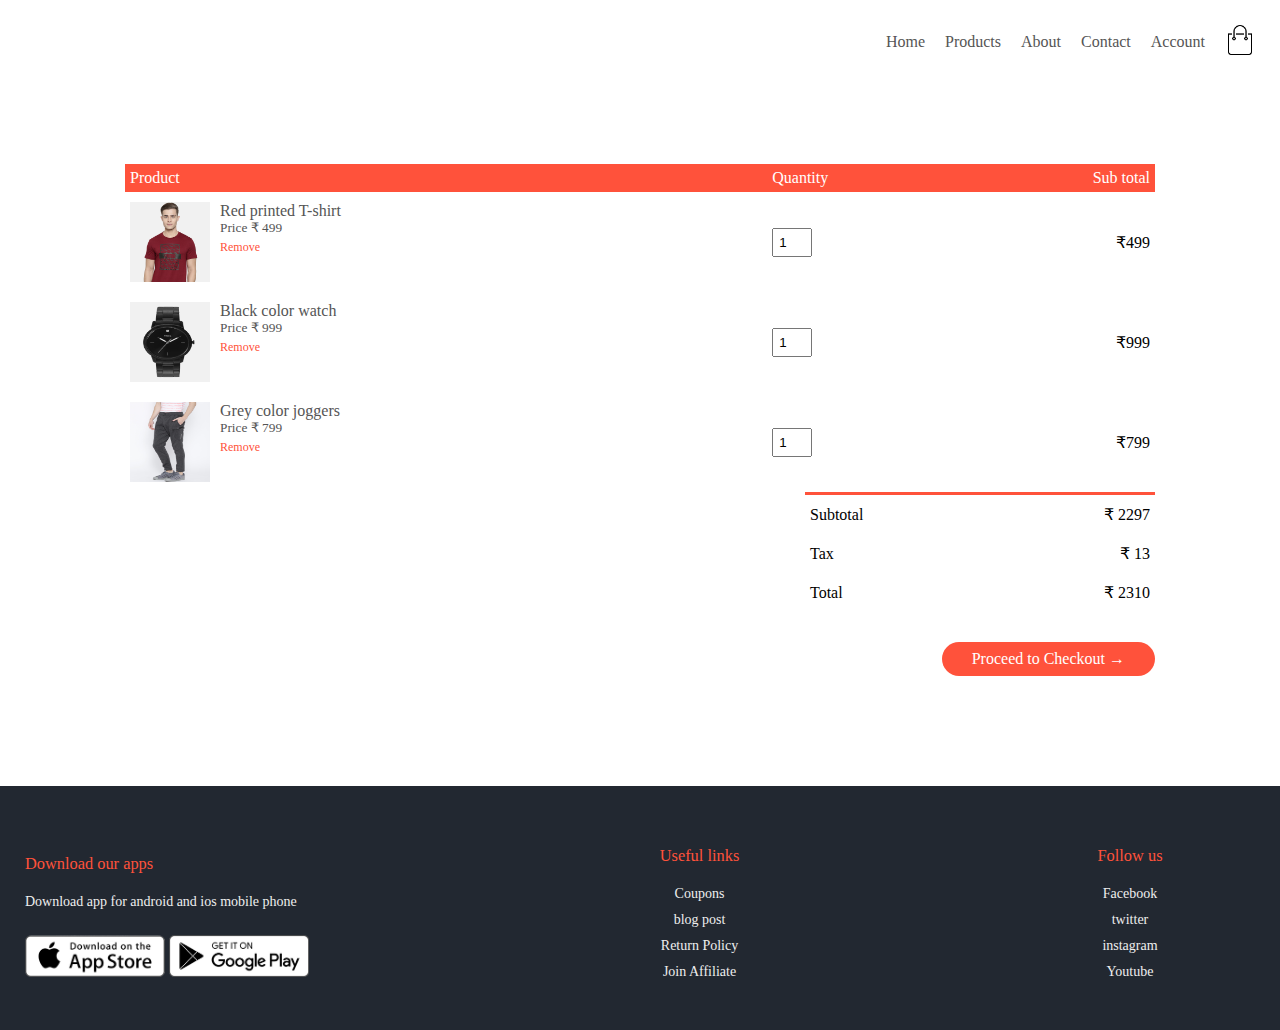
<file: addtocart.html>
<!DOCTYPE html>
<html lang="en">
<head>
    <meta charset="UTF-8">
    <meta name="viewport" content="width=device-width, initial-scale=1.0">
    <title>Home</title>
    <link rel="stylesheet" href="style.css">
    <link rel="preconnect" href="https://fonts.googleapis.com">
<link rel="preconnect" href="https://fonts.gstatic.com" crossorigin>
<link href="https://fonts.googleapis.com/css2?family=Roboto:ital,wght@0,100..900;1,100..900&display=swap" rel="stylesheet">

</head>
<body>
    <!-- Header Section -->
    <div class="header">
     <div class="container" style="padding: 0px;">
        <div class="navbar">
            <a href="index.html">Home</a>
            <a href="products.html">Products</a>
            <a href="HOME">About</a>
            <a href="HOME">Contact</a>
            <a href="HOME">Account</a>
            <a href="addtocart.html"><img src="images/cart.png" width="30px" height="30px" alt=""></a>  
        </div>

        <div class="cartsSectionWrapper">
            <table>
                <tr>
                    <th>Product</th>
                    <th>Quantity</th>
                    <th>Sub total</th>
                </tr>
                <tr>
                    <td>
                        <div class="cartinfo">
                            <img src="images/gallery-1.jpg" alt="">
                            <div class="cartinfodetails">
                                <p>Red printed T-shirt</p>
                                <small>Price &#8377;
499 </small>
                                
                                <a href="">Remove</a>
                            </div>
                        </div>
                        
                    </td>
                    <td><input type="number" value="1"></td>
                    <td><P>&#8377;499</P></td>
                </tr>
                <tr>
                    <td>
                        <div class="cartinfo">
                            <img src="images/product-8.jpg" alt="">
                            <div class="cartinfodetails">
                                <p>Black color watch</p>
                                <small>Price &#8377;
999 </small>
                                
                                <a href="">Remove</a>
                            </div>
                        </div>
                        
                    </td>
                   <td><input type="number" value="1"></td>
                    <td><P>&#8377;999</P></td>
                </tr>
                <tr>
                    <td>
                        <div class="cartinfo">
                            <img src="images/product-3.jpg" alt="">
                            <div class="cartinfodetails">
                                <p>Grey color joggers</p>
                                <small>Price &#8377;
799 </small>
                                
                                <a href="">Remove</a>
                            </div>
                        </div>
                        
                    </td>
                   <td><input type="number" value="1"></td>
                    <td><P>&#8377;799</P></td>
                </tr>
            </table>
            <div class="totalprice ">
                <table>
                    <tr>
                        <td>
                            Subtotal
                        </td>
                        <td>
                            &#8377; 2297
                        </td>
                    </tr>
                    <tr>
                        <td>Tax</td><td>&#8377; 13</td>
                    </tr>
                    <tr>
                        <td>Total</td><td>&#8377; 2310</td>
                    </tr>
                </table>
            </div>
              <div class="totalprice ">
                <div class="checkoutbtn">Proceed to Checkout &#8594</div>
              </div>

        </div>
      <!--footer section -->
    <div class="footer">
        <div class="footerinnercontainer">
            <div class="footercolumn footercolumn1">
                <h3>Download our apps</h3>
                <p>Download app for android and ios mobile phone</p>
                <div class="footerstorecontainer">
                    <img src="images/app-store.png" alt="app store">
                    <img src="images/play-store.png" alt="play store">
                </div>
            </div>
            <div class="footercolumn footercolumn2">
                <h3>Useful links</h3>
                <p>Coupons</p>
                <p>blog post</p>
                <p>Return Policy</p>
                <p>Join Affiliate</p>
                
              
            </div>
            <div class="footercolumn footercolumn3">
                <h3>Follow us</h3>
                <p>Facebook</p>
                <p>twitter</p>
                <p>instagram</p>
                <p>Youtube</p>
               
            </div>
        </div>
    </div>

</body>
</html>
</file>
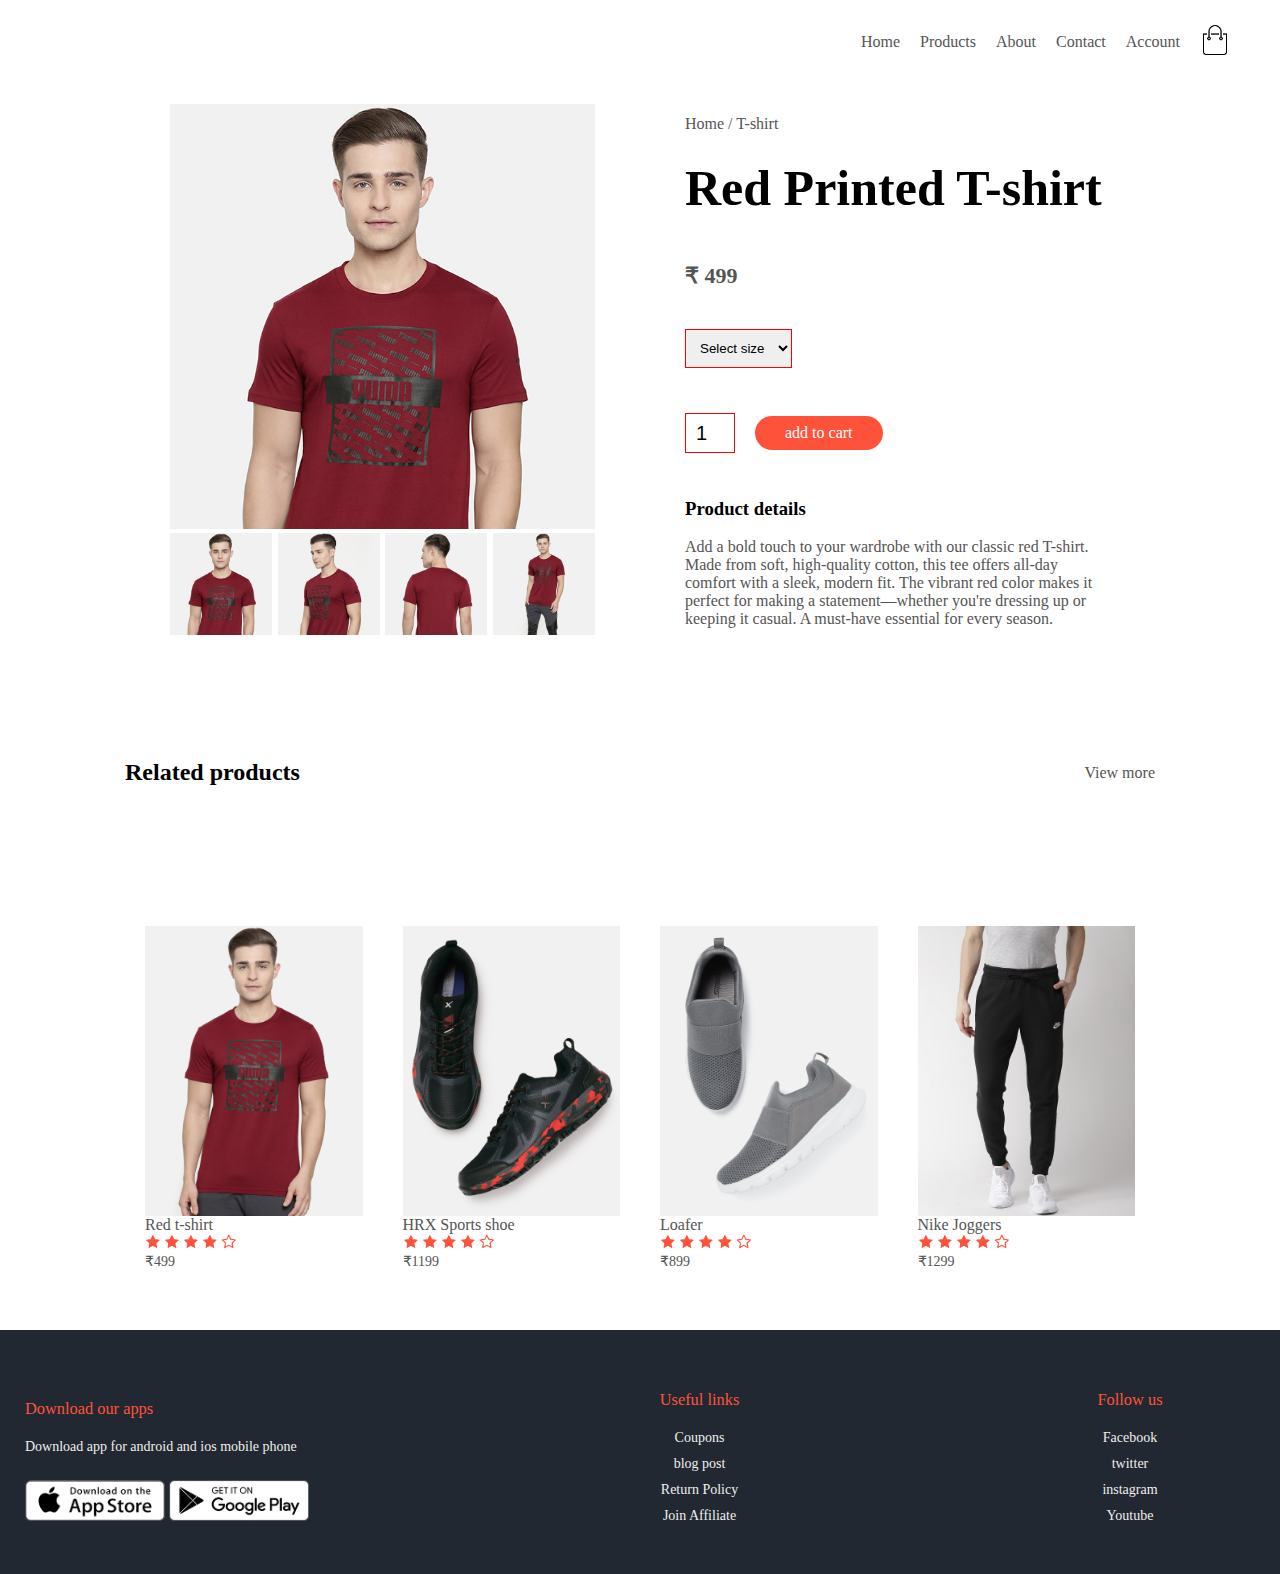
<file: productDetail.html>
<!DOCTYPE html>
<html lang="en">
<head>
    <meta charset="UTF-8">
    <meta name="viewport" content="width=device-width, initial-scale=1.0">
    <title>Products Details</title>
    <link rel="stylesheet" href="style.css">
    <link rel="preconnect" href="https://fonts.googleapis.com">
<link rel="preconnect" href="https://fonts.gstatic.com" crossorigin>
<link href="https://fonts.googleapis.com/css2?family=Roboto:ital,wght@0,100..900;1,100..900&display=swap" rel="stylesheet">
</head>
</head>
<body>
      <!-- Header Section -->
    <div class="header">
     <div class="container">
        <div class="navbar">
            <a href="index.html">Home</a>
            <a href="products.html">Products</a>
            <a href="HOME">About</a>
            <a href="HOME">Contact</a>
            <a href="HOME">Account</a>
            <a href="addtocart.html"><img src="images/cart.png" width="30px" height="30px" alt=""></a>  
        </div>

      <div class="product-details-container">
        <div class="product-details-content product-details-img-content"><img src="images/gallery-1.jpg" class="product-details-big-img">
        <div class="product-small-img-container-wrapper">
            <div class="product-small-img-container">
                <img src="images/gallery-1.jpg" alt="">  
            </div>
            <div class="product-small-img-container">
                <img src="images/gallery-2.jpg" alt="">  
            </div>
            <div class="product-small-img-container">
                <img src="images/gallery-3.jpg" alt="">  
            </div>
            <div class="product-small-img-container">
                <img src="images/gallery-4.jpg" alt="">  
            </div>
        </div></div>
        <div class="product-details-content product-details-text-content">
            <p>Home / T-shirt</p>
            <h1>Red Printed T-shirt</h1>
            <h4>&#8377; 499</h4>
            <select>
                <option>Select size</option>
                <option>XXL</option>
                <option>XL</option>
                <option>L</option>
                <option>M</option>
                <option>S</option>
            </select>
            <br>
            <div class="addtocartbuttonwrapper">
            <input type="number" value="1">
            <a href="addtocart.html" style="text-decoration: none;" class="addtocartbutton"> add to cart</a>
        </div>
        <br>
            <h3>Product details</h3>
            <br>
            <p>Add a bold touch to your wardrobe with our classic red T-shirt. Made from soft, high-quality cotton, this tee offers all-day comfort with a sleek, modern fit. The vibrant red color makes it perfect for making a statement—whether you're dressing up or keeping it casual. A must-have essential for every season.</p>
        </div>
        
      </div>
        
        </div>
     </div>
    </div>
    <div class="allproducts">
        <div class="allproductslabel">
            <h2>Related products</h2>
            <p style="color: #555;">View more</p>
        </div>
    </div>
    <div class="feature-products">
    
    
        
    </div>
   
 </div>
  <div class="feature-products">
    
    <div class="customunderlinecontainer">
        
    </div>
    <div class="product-container">
        <a class="products-cart" href="productDetail.html" href="productDetail.html" style="text-decoration: none;">
            <img src="images/product-1.jpg" alt="product1">
            <span class="product-title">Red t-shirt</span>
            <div><img src="images/star.png" alt="star" width="15px height=16px">
            <img src="images/star.png" alt="star" width="15px height=16px">
            <img src="images/star.png" alt="star" width="15px height=16px">
            <img src="images/star.png" alt="star" width="15px height=16px">
            <img src="images/emptyStar.png" alt="star" width="15px height=16px"></div>
            <span class="product-pricing">₹499</span>
            
        </a>
        <div class="products-cart">
            <img src="images/product-10.jpg" alt="product1">
            <span class="product-title">HRX Sports shoe</span>
            <div><img src="images/star.png" alt="star" width="15px height=16px">
            <img src="images/star.png" alt="star" width="15px height=16px">
            <img src="images/star.png" alt="star" width="15px height=16px">
            <img src="images/star.png" alt="star" width="15px height=16px">
            <img src="images/emptyStar.png" alt="star" width="15px height=16px"></div>
            <span class="product-pricing">₹1199</span>
            
        </div>
        <div class="products-cart">
            <img src="images/product-11.jpg" alt="product1">
            <span class="product-title">Loafer</span>
            <div><img src="images/star.png" alt="star" width="15px height=16px">
            <img src="images/star.png" alt="star" width="15px height=16px">
            <img src="images/star.png" alt="star" width="15px height=16px">
            <img src="images/star.png" alt="star" width="15px height=16px">
            <img src="images/emptyStar.png" alt="star" width="15px height=16px"></div>
            <span class="product-pricing">₹899</span>
            
        </div>
        <div class="products-cart">
            <img src="images/product-12.jpg" alt="product1">
            <span class="product-title">Nike Joggers</span>
            <div><img src="images/star.png" alt="star" width="15px height=16px">
            <img src="images/star.png" alt="star" width="15px height=16px">
            <img src="images/star.png" alt="star" width="15px height=16px">
            <img src="images/star.png" alt="star" width="15px height=16px">
            <img src="images/emptyStar.png" alt="star" width="15px height=16px"></div>
            <span class="product-pricing">₹1299</span>
            
        </div>
       
       
    </div>
 </div>
 </div>
 

    

      <!--footer section -->
    <div class="footer">
        <div class="footerinnercontainer">
            <div class="footercolumn footercolumn1">
                <h3>Download our apps</h3>
                <p>Download app for android and ios mobile phone</p>
                <div class="footerstorecontainer">
                    <img src="images/app-store.png" alt="app store">
                    <img src="images/play-store.png" alt="play store">
                </div>
            </div>
            <div class="footercolumn footercolumn2">
                <h3>Useful links</h3>
                <p>Coupons</p>
                <p>blog post</p>
                <p>Return Policy</p>
                <p>Join Affiliate</p>
                
              
            </div>
            <div class="footercolumn footercolumn3">
                <h3>Follow us</h3>
                <p>Facebook</p>
                <p>twitter</p>
                <p>instagram</p>
                <p>Youtube</p>
               
            </div>
        </div>
    </div>


    
</body>
</html>
</file>
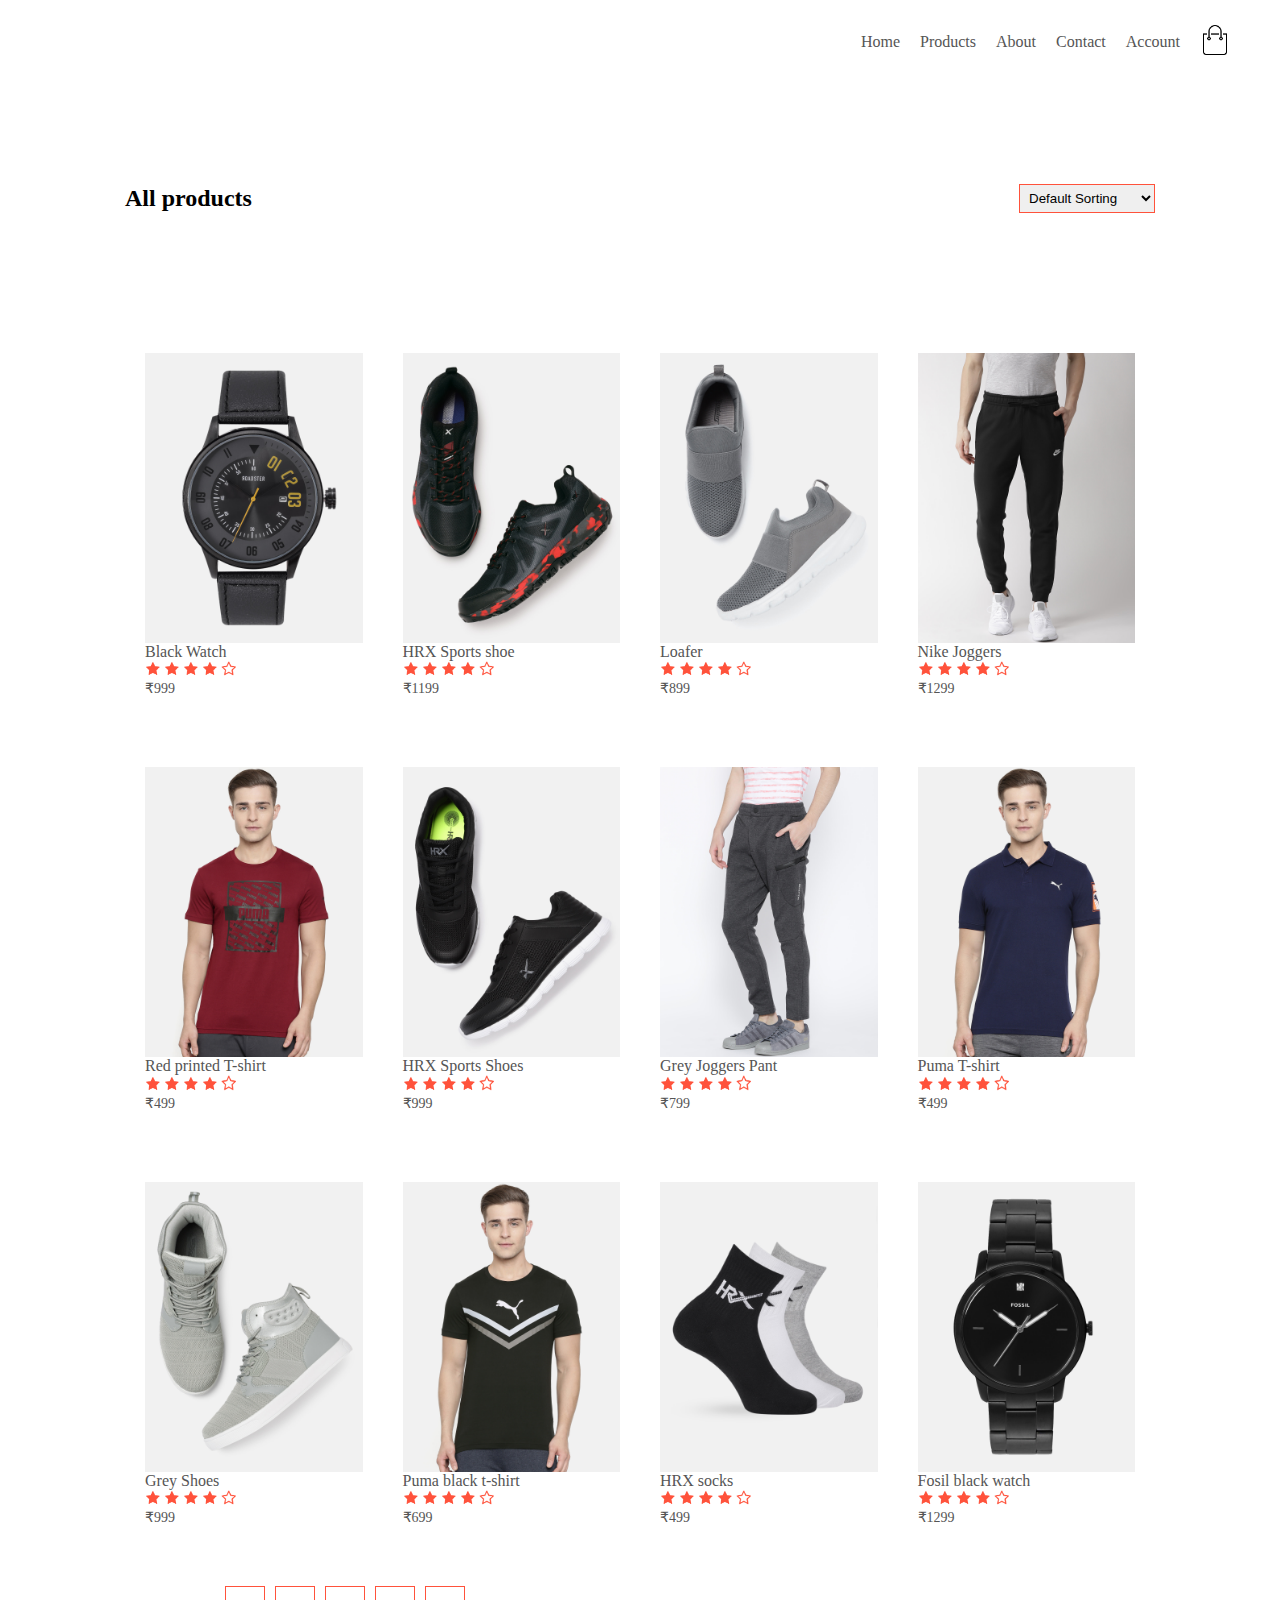
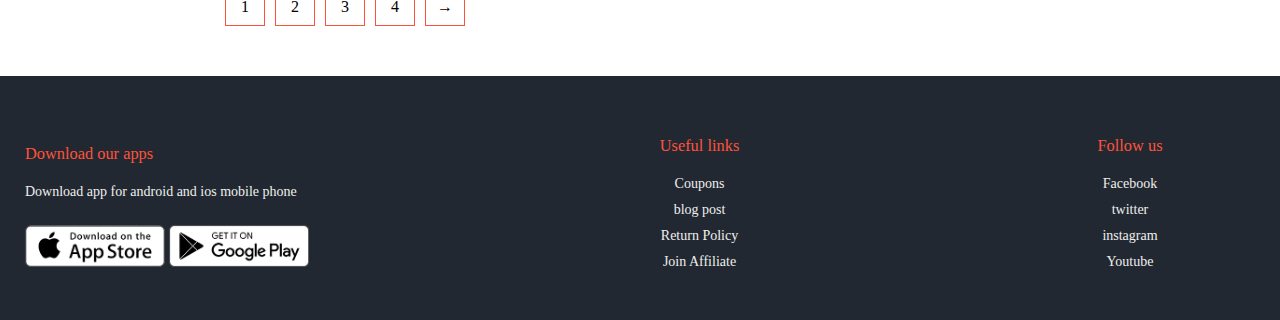
<file: products.html>
<!DOCTYPE html>
<html lang="en">
<head>
    <meta charset="UTF-8">
    <meta name="viewport" content="width=device-width, initial-scale=1.0">
    <title>Products</title>
    <link rel="stylesheet" href="style.css">
    <link rel="preconnect" href="https://fonts.googleapis.com">
<link rel="preconnect" href="https://fonts.gstatic.com" crossorigin>
<link href="https://fonts.googleapis.com/css2?family=Roboto:ital,wght@0,100..900;1,100..900&display=swap" rel="stylesheet">
</head>
</head>
<body>
      <!-- Header Section -->
    <div class="header">
     <div class="container">
        <div class="navbar">
            <a href="index.html">Home</a>
            <a href="products.html">Products</a>
            <a href="HOME">About</a>
            <a href="HOME">Contact</a>
            <a href="HOME">Account</a>
            <a href="addtocart.html"><img src="images/cart.png" width="30px" height="30px" alt=""></a>  
        </div>
        
        </div>
     </div>
    </div>
    <div class="allproducts">
        <div class="allproductslabel">
            <h2>All products</h2>
            <select>
                <option>Default Sorting</option> </option>
                <option>Sort by price </option>
                <option>Sort by popularity</option>
                <option>Sort by ratings</option>
                <option>Sort by Sale</option>
            </select>
        </div>
    </div>
    <div class="feature-products">
    
    
        
    </div>
   
 </div>
  <div class="feature-products">
    
    <div class="customunderlinecontainer">
        
    </div>
    <div class="product-container">
        <div class="products-cart" href="productDetail.html">
            <img src="images/product-9.jpg" alt="product1">
            <span class="product-title">Black Watch</span>
            <div><img src="images/star.png" alt="star" width="15px height=16px">
            <img src="images/star.png" alt="star" width="15px height=16px">
            <img src="images/star.png" alt="star" width="15px height=16px">
            <img src="images/star.png" alt="star" width="15px height=16px">
            <img src="images/emptyStar.png" alt="star" width="15px height=16px"></div>
            <span class="product-pricing">₹999</span>
            
        </div>
        <div class="products-cart">
            <img src="images/product-10.jpg" alt="product1">
            <span class="product-title">HRX Sports shoe</span>
            <div><img src="images/star.png" alt="star" width="15px height=16px">
            <img src="images/star.png" alt="star" width="15px height=16px">
            <img src="images/star.png" alt="star" width="15px height=16px">
            <img src="images/star.png" alt="star" width="15px height=16px">
            <img src="images/emptyStar.png" alt="star" width="15px height=16px"></div>
            <span class="product-pricing">₹1199</span>
            
        </div>
        <div class="products-cart">
            <img src="images/product-11.jpg" alt="product1">
            <span class="product-title">Loafer</span>
            <div><img src="images/star.png" alt="star" width="15px height=16px">
            <img src="images/star.png" alt="star" width="15px height=16px">
            <img src="images/star.png" alt="star" width="15px height=16px">
            <img src="images/star.png" alt="star" width="15px height=16px">
            <img src="images/emptyStar.png" alt="star" width="15px height=16px"></div>
            <span class="product-pricing">₹899</span>
            
        </div>
        <div class="products-cart">
            <img src="images/product-12.jpg" alt="product1">
            <span class="product-title">Nike Joggers</span>
            <div><img src="images/star.png" alt="star" width="15px height=16px">
            <img src="images/star.png" alt="star" width="15px height=16px">
            <img src="images/star.png" alt="star" width="15px height=16px">
            <img src="images/star.png" alt="star" width="15px height=16px">
            <img src="images/emptyStar.png" alt="star" width="15px height=16px"></div>
            <span class="product-pricing">₹1299</span>
            
        </div>
        <a class="products-cart" href="productDetail.html" style="text-decoration: none;">
            <img src="images/product-1.jpg" alt="product1">
            <span class="product-title">Red printed T-shirt</span>
            <div><img src="images/star.png" alt="star" width="15px height=16px">
            <img src="images/star.png" alt="star" width="15px height=16px">
            <img src="images/star.png" alt="star" width="15px height=16px">
            <img src="images/star.png" alt="star" width="15px height=16px">
            <img src="images/emptyStar.png" alt="star" width="15px height=16px"></div>
            <span class="product-pricing">₹499</span>
            
        </a>
        <div class="products-cart">
            <img src="images/product-2.jpg" alt="product1">
            <span class="product-title">HRX Sports Shoes</span>
            <div><img src="images/star.png" alt="star" width="15px height=16px">
            <img src="images/star.png" alt="star" width="15px height=16px">
            <img src="images/star.png" alt="star" width="15px height=16px">
            <img src="images/star.png" alt="star" width="15px height=16px">
            <img src="images/emptyStar.png" alt="star" width="15px height=16px"></div>
            <span class="product-pricing">₹999</span>
            
        </div>
        <div class="products-cart">
            <img src="images/product-3.jpg" alt="product1">
            <span class="product-title">Grey Joggers Pant</span>
            <div><img src="images/star.png" alt="star" width="15px height=16px">
            <img src="images/star.png" alt="star" width="15px height=16px">
            <img src="images/star.png" alt="star" width="15px height=16px">
            <img src="images/star.png" alt="star" width="15px height=16px">
            <img src="images/emptyStar.png" alt="star" width="15px height=16px"></div>
            <span class="product-pricing">₹799</span>
            
        </div>
        <div class="products-cart">
            <img src="images/product-4.jpg" alt="product1">
            <span class="product-title">Puma T-shirt</span>
            <div><img src="images/star.png" alt="star" width="15px height=16px">
            <img src="images/star.png" alt="star" width="15px height=16px">
            <img src="images/star.png" alt="star" width="15px height=16px">
            <img src="images/star.png" alt="star" width="15px height=16px">
            <img src="images/emptyStar.png" alt="star" width="15px height=16px"></div>
            <span class="product-pricing">₹499</span>
            
        </div>
         <div class="products-cart">
            <img src="images/product-5.jpg" alt="product1">
            <span class="product-title">Grey Shoes</span>
            <div><img src="images/star.png" alt="star" width="15px height=16px">
            <img src="images/star.png" alt="star" width="15px height=16px">
            <img src="images/star.png" alt="star" width="15px height=16px">
            <img src="images/star.png" alt="star" width="15px height=16px">
            <img src="images/emptyStar.png" alt="star" width="15px height=16px"></div>
            <span class="product-pricing">₹999</span>
            
        </div>
        <div class="products-cart">
            <img src="images/product-6.jpg" alt="product1">
            <span class="product-title">Puma black t-shirt</span>
            <div><img src="images/star.png" alt="star" width="15px height=16px">
            <img src="images/star.png" alt="star" width="15px height=16px">
            <img src="images/star.png" alt="star" width="15px height=16px">
            <img src="images/star.png" alt="star" width="15px height=16px">
            <img src="images/emptyStar.png" alt="star" width="15px height=16px"></div>
            <span class="product-pricing">₹699</span>
            
        </div>
        <div class="products-cart">
            <img src="images/product-7.jpg" alt="product1">
            <span class="product-title">HRX socks</span>
            <div><img src="images/star.png" alt="star" width="15px height=16px">
            <img src="images/star.png" alt="star" width="15px height=16px">
            <img src="images/star.png" alt="star" width="15px height=16px">
            <img src="images/star.png" alt="star" width="15px height=16px">
            <img src="images/emptyStar.png" alt="star" width="15px height=16px"></div>
            <span class="product-pricing">₹499</span>
            
        </div>
        <div class="products-cart">
            <img src="images/product-8.jpg" alt="product1">
            <span class="product-title">Fosil black watch</span>
            <div><img src="images/star.png" alt="star" width="15px height=16px">
            <img src="images/star.png" alt="star" width="15px height=16px">
            <img src="images/star.png" alt="star" width="15px height=16px">
            <img src="images/star.png" alt="star" width="15px height=16px">
            <img src="images/emptyStar.png" alt="star" width="15px height=16px"></div>
            <span class="product-pricing">₹1299</span>
            
        </div>
    </div>
 </div>
 </div>
 

    <div class="paginationbuttoncontainer">
        <span class="paginationbutton">1</span>
        <span class="paginationbutton">2</span>
        <span class="paginationbutton">3</span>
        <span class="paginationbutton">4</span>
        <span class="paginationbutton"> &rightarrow;
</span>
    </div>
    

      <!--footer section -->
    <div class="footer">
        <div class="footerinnercontainer">
            <div class="footercolumn footercolumn1">
                <h3>Download our apps</h3>
                <p>Download app for android and ios mobile phone</p>
                <div class="footerstorecontainer">
                    <img src="images/app-store.png" alt="app store">
                    <img src="images/play-store.png" alt="play store">
                </div>
            </div>
            <div class="footercolumn footercolumn2">
                <h3>Useful links</h3>
                <p>Coupons</p>
                <p>blog post</p>
                <p>Return Policy</p>
                <p>Join Affiliate</p>
                
              
            </div>
            <div class="footercolumn footercolumn3">
                <h3>Follow us</h3>
                <p>Facebook</p>
                <p>twitter</p>
                <p>instagram</p>
                <p>Youtube</p>
               
            </div>
        </div>
    </div>


    
</body>
</html>
</file>
<file: style.css>
* {
    margin: 0;
    padding: 0;
    box-sizing: border-box;
    
}

.body {
    font-family: "Roboto", sans-serif;
}

.header {
    background-color: rgba(255, 255, 255, 0.7);

    .container {
        max-width: 1300px;
        padding: 0px 25px ;
        margin: auto;

    .navbar {
        display: flex;
        align-items: center;
        padding: 25px;
        justify-content: flex-end;
        gap: 20px;

        .nav-items {
            display: flex;
            gap: 10px;
            align-items: center;

          

        }
          .menu-icon {
            display: none;
                width: 30px;
                height: 30px;
                img {
                    width: 100%;
                }
            }

        a {
            text-decoration: none;
            color: #555;
            transition: color 0.3s ease-in-out;

        
        }
        a:hover {
            color: black;
        }
        }
    }
    #menu-toggle {
        display: none;
    }
    .hidden-nav-items {
        display: flex;
        flex-direction: column;
        background-color: #333;
        align-items: flex-end;
        gap: 10px;
        max-height: 0;
        transition: all 0.3s ease-in-out, padding 0.3s ease-in-out;

        a {
            color: #fff;
            text-decoration: none; 

        }
    }
    .headercontent {
        display: flex;
        align-items: center;
        margin-top: 70px;

        .headercontentitem {
            flex: 1;
            h1 {
                font-size: 50px;
                line-height: 60px;
                margin: 25px 0px;
            }
            p {
                color: #555;
            }
            img {
                width: 100%;
                padding: 50px 0px;
            }
        }
    }
}

.categories {
    margin: 70px 0px;

    .container {
        margin: auto;
        max-width: 1080px;
        padding: 0px 25px;
        display: flex;
        flex-wrap: wrap;   
        justify-content: space-around; 

        img {
            flex-basis: 30%;
            min-width: 250px;
            margin-bottom: 30px;
            
        }
    }
}


.feature-products {
    margin: auto;
        max-width: 1080px;
        padding: 0px 25px;
        display: flex;
        flex-direction: column;
        

        h2 {
            color: #555;
            line-height: 60px;
            
            text-align: center;

            
            
        }
        .customunderlinecontainer {
            display: flex;
            justify-content: center;
            margin-bottom: 80px;
            line-height: 60px;
            margin-bottom: 80px; 

            .customunderline{
                width: 80px;
                height: 5px;
                background-color: #ff523b;
                border-radius: 5px;
            }
                
            }
            .product-container {
                display: flex;
                flex-wrap: wrap;
                justify-content: space-around;

                .products-cart {
                    display: flex;
                    flex-direction: column;
                    min-width: 200px;
                    padding: 10px;
                    margin-bottom: 50px;
                    flex-basis: calc(25% - 20px); 
                    margin-bottom: 50px;
                    cursor: pointer;
                    transition: transform 0.3s ease-in-out;

                   
                    .product-title {
                        color: #555;

                    
                    }
                    .product-pricing {
                            color: #555; 
                            font-size: 14px;
                        }
                        
                 }
                 
                }
                .products-cart:hover {
                            transform: translateY(-5px);
                        }
            }

 



.smart-watch-banner {
    margin-top: 80px;
    background-color: rgba(255, 255, 255, 0.7);
    padding: 30px 0px;
    
    .container {
        display: flex;
        flex-wrap: wrap;
        max-width: 1080px;
        margin: auto;
        padding: 0px 25px;
        justify-content: space-around;
        align-items: center;

        .smart-watch-image-container{
            flex: 1;
            img {
                width: 100%;
                padding: 50px;
            }

        }
        .smart-watch-banner-content {
            flex: 1;

            .smart-watch-banner-title {
                color: #555;
            }
            .smart-watch-banner-subtitle {
                font-size: 50px;
                line-height: 60px;
                margin: 25px 0px;
            }
            .smart-watch-banner-description {
                font-size: 14px;
                color: #555;
            }
            .buy-now-button {
                background-color: #ff523b;
                color: #fff;
                padding: 8px 30px;
                margin: 30px 0px;
                border-radius: 30px;
                border: none;
                cursor: pointer;
               
            }
            .buy-now-button:hover {
                background-color: #563434;
            }
            }

        }
    }
  
.testimonialparentcontainer {
    padding-top: 100px;
    

    .testimonialinnercontainer {
        max-width: 1080px;
        margin: auto;
        padding: 0px 25px;
        display: flex;
        align-items: center;
        justify-content: space-around;
        flex-wrap: wrap;

        .testimonialcards {
            display: flex;
            flex-direction: column;
            align-items: center;
            text-align: center;
            cursor: pointer;
            padding: 40px 20px 40px;
            box-shadow: 0 0 20px 0px rgba(0, 0, 0, 0.1);
            transition: transform 0.3s ease-in-out;
            min-width: 250px;
            min-height: 302px;
            margin-bottom: 30px;
            flex-basis: 20%;

            .testimonialcontenttext{
                font-size: 12px;
                margin: 12px 0px;
                color: #777;

                
                
                }
                .ratings{
                    padding-top: 20px;
                    display: flex;
                    align-items: center;
                    gap: 4px;
                    
                }
                .user1 {
                    width: 50px;
                    margin-top: 20px;
                    border-radius: 50%;

                    
                }
                .h3 {
                        font-weight: 600;
                        color: #555;
                        font-size: 16px;
                    }
            }
            .testimonialcards:hover {
                transform: translateY(-10px);
            }


        }
    }
    .brandingcontainer {
        margin: 100px auto;

        .brandinginndercontainer {
            display: flex;
            justify-content: space-around;
            max-width: 1080px;
            padding: 0px 25px;
            margin: auto;
            flex-wrap: wrap;
            

        }
         img {
            cursor: pointer;
            filter: grayscale(100%);
            transition: transform 0.3s ease-in-out, filter 0.3s ease-in-out;
          
         }
         img:hover {
            filter: grayscale(0%);
            
        }
    }
.footer {
    background: #222831;
    color: #eeeeee;
    font-size: 14px;
    padding: 60px 0 20px;

    .footerinnercontainer {
        display: flex;
        align-items: center;
        justify-content: space-between;
        max-width: 1300px;
        margin: auto;
        padding: 0px 25px;

        .footercolumn {
            min-width: 250px;
            margin-bottom: 20px;
            display: flex ;
            flex-direction: column;   
        }
        .footercolumn1 {
            flex-basis: 30%;
            h3 {
                color: #ff523b;
                margin-bottom: 20px;
                font-weight: 500;
            }
            p {
               color:  #eeeeee;
            }
            .footerstorecontainer {
                display: flex;
                align-items: center;
                gap: 4px;
                margin-top: 20px;

                img {
                    width: 140px;
                    margin: 5px 0px;
                    cursor: pointer;
                }
            }
        }
        .footercolumn2 {
            flex: 1;
            align-items: center;
            h3 {
                color: #ff523b;
                margin-bottom: 20px;
                font-weight: 500;
            }
            p {
               color:  #eeeeee;
               margin-bottom: 10px;
               cursor: pointer;
               transition: color 0.3s ease-in-out;
            }
            p:hover {
                color: #ff523b;
            }
            
        }
        .footercolumn3 {
            flex-basis: 12%;
            align-items: center;
            h3 {
                color: #ff523b;
                margin-bottom: 20px;
                font-weight: 500;
            }
            p {
               color:  #eeeeee;
               margin-bottom: 10px;
               cursor: pointer;
               transition: color 0.3s ease-in-out;
            }
            p:hover {
                color: #ff523b;
            }
        }
    }
}

.allproducts {
    display: flex;
    flex-direction: column;
    max-width: 1080px;
    padding: 0px 25px;
    margin: auto; 
    
    .allproductslabel {
        display: flex;
        justify-content: space-between;
        align-items: center;
       margin: 100px 0px 50px;

        select {
            border: 1px solid #ff523b;
            padding: 5px;
            outline: none;

        }
    }
    

}
.paginationbuttoncontainer {
    display: flex;
    align-items: center;
    gap: 10px;
    padding-left: 225px;
    margin-bottom: 50px;
    
    

    .paginationbutton {
        display: inline-block;
        border: 1px solid #ff523b;
        width: 40px;
        height: 40px;
        text-align: center;
        
        line-height: 40px;
        cursor: pointer;
        transition: color 0.2s ease-in-out, background-color 0.3s ease-in-out;
    }
    .paginationbutton:hover {
        background-color: #ff523b;
        color: #fff;
    }
      
}

.product-details-container {
    margin-top: 80px;
    max-width: 1080px;
    margin: auto;
    padding-left: 25px;
    padding-right: 25px;
    display: flex;
    justify-content: space-around;
    flex-wrap: wrap;
    align-items: center;

    .product-details-content {
        flex-basis: calc(50% - 50px);
        padding: 20px;
        min-width: 300px;
        display: flex;
        flex-direction: column;
    }
    .product-details-img-content {
        gap: 4px;
        .product-details-big-img{
            width: 100%;
        }
        .product-small-img-container-wrapper {
            display: flex;
            align-items: center;
            justify-content: space-between;
        }
        .product-small-img-container {
            flex-basis: 24%;
            img {
                width: 100%;
            }
        }
    }
    .product-details-text-content {
        p {
            color: #555;
        }
        h1 {
            font-size: 50px;
            line-height: 60px;
            margin: 25px 0px;

        }
        h4 {
            margin: 20px 0px;
            font-size: 22px;
            font-weight: bold;
            color: #555;
        }
        select {
            display: block;
            padding: 10px;
            margin-top: 20px;
            border: 1px solid red;
            outline: none;
            width: fit-content;
        }
        .addtocartbuttonwrapper {
            display: flex;
            align-items: center;
            gap: 10px;

            input {
                height: 40px;
                padding-left: 10px;
                font-size: 20px;
                margin-right: 10px;
                border: 1px solid red;
                outline: none;
                width: 50px;
            }
            .addtocartbutton {
                display: inline-block;
                background: #ff523b;
                color: #fff;
                padding: 8px 30px;
                margin: 30px 0;
                border-radius: 30px;
                transition: background 0.5s;
                cursor: pointer;
            }
            .addtocartbutton:hover {
                background: #563434;
            }
        }
    }
}
.cartsSectionWrapper {
    margin: 80px auto;
    max-width: 1080px;
    padding-left: 25px;
    padding-right: 25px;
   
   
    table {
        width: 100%;
         border-collapse: collapse;
        
        th {
            text-align: left;
            padding: 5px;
            color: #fff;
            background: #ff523b;
            font-weight: normal;
        
        }
        th:last-child {
                text-align: right;
            }
            td {
                padding: 10px 5px;
                .cartinfo {
                    display: flex;
                    flex-wrap: wrap;

                    img {
                        width: 80px;
                        height: 80px;
                        margin-right: 10px;
                    }
                    .cartinfodetails {
                        display: flex;
                        flex-direction: column;

                        p {
                            color: #555
                            ;
                        }
                        small {
                            color: #555;
                        }
                        a {
                            color: #ff523b;
                            font-size: 12px;
                            text-decoration: none;
                            margin-top: 4px;
                        }
                       
                    }
                }
                input {
                    width: 40px;
                    padding: 5px;
                    outline: none;

                }
                
            }
            td:last-child {
                    text-align: right;
                }
    }
}
.totalprice {
    display: flex;
    justify-content: flex-end;
    table {
        border-top: solid 3px #ff523b;
        max-width: 350px;
    }
    .checkoutbtn {
        display: inline-block;
        background: #ff523b;
        color: #fff;
        padding: 8px 30px;
        margin: 30px 0;
        border-radius: 30px;
        transition: background 0.5s;
        cursor: pointer;

    }
    .checkoutbtn:hover {
        background: #563434;
    }
}

@media only screen and (max-width: 600px) {
    .headercontent {
        flex-direction: column;
        h1,
         p {
            text-align: center;
        }
       
    }
    .categories .container {
        img {
            flex-basis: 100%;
        }
    }
    .product-container .products-cart {
        flex-basis : 100% !important;
        text-align: center;
     
        
    }
    .smart-watch-banner {
    
    .container {
        
          flex-direction: column;
        }
        .smart-watch-banner-content {
            display: flex;
            flex-direction: column;
            align-items: center;
        }
    

}
.testimonialparentcontainer {
    flex-direction: column;
    .testimonialcards {
        flex-basis: 100% !important;
    }
}
.footer .footerinnercontainer {
    flex-direction: column;

    .footercolumn1 {
        align-items: center;

        .footerstorecontainer {
            flex-direction: column;
        }
    }
}
    
}
@media only screen and (max-width: 800px) {
    .header {
        .navbar {
            .nav-items {
                display: none !important;
            }
            .menu-icon {
                display: block !important;
            }
        }
        #menu-toggle:checked ~ .hidden-nav-items {
            max-height: 200px !important;
            padding: 10px 50px 10px;

            .checkbox {
                display: none;
            }
        }
    }
    

}
</file>
